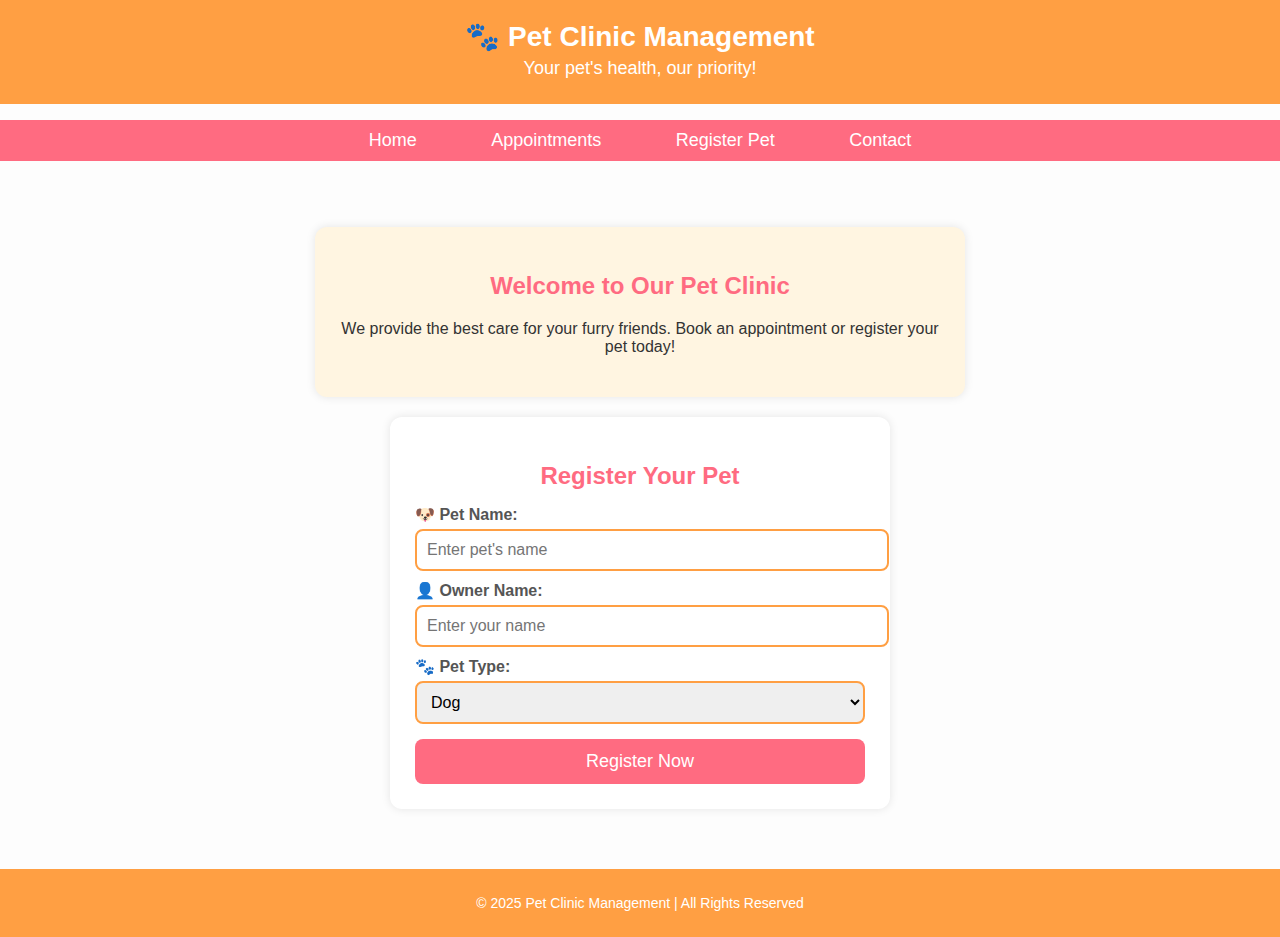
<file: index.html>
<!DOCTYPE html>
<html lang="en">
<head>
    <meta charset="UTF-8">
    <meta name="viewport" content="width=device-width, initial-scale=1.0">
    <title>Pet Clinic Management</title>
    <link rel="stylesheet" href="style.css">
</head>
<body>

    <header>
        <h1>🐾 Pet Clinic Management</h1>
        <p>Your pet's health, our priority!</p>
    </header>

    <nav>
        <ul>
            <li><a href="dashboard.html">Home</a></li>
            <li><a href="#">Appointments</a></li>
            <li><a href="#">Register Pet</a></li>
            <li><a href="#">Contact</a></li>
        </ul>
    </nav>

    <main>
        <section class="welcome">
            <h2>Welcome to Our Pet Clinic</h2>
            <p>We provide the best care for your furry friends. Book an appointment or register your pet today!</p>
        </section>

        <section class="register">
            <h2>Register Your Pet</h2>
            <form>
                <label for="pet-name">🐶 Pet Name:</label>
                <input type="text" id="pet-name" placeholder="Enter pet's name" required>

                <label for="owner-name">👤 Owner Name:</label>
                <input type="text" id="owner-name" placeholder="Enter your name" required>

                <label for="pet-type">🐾 Pet Type:</label>
                <select id="pet-type">
                    <option>Dog</option>
                    <option>Cat</option>
                    <option>Bird</option>
                    <option>Other</option>
                </select>

                <button type="submit">Register Now</button>
            </form>
        </section>
    </main>

    <footer>
        <p>&copy; 2025 Pet Clinic Management | All Rights Reserved</p>
    </footer>

</body>
</html>
</file>
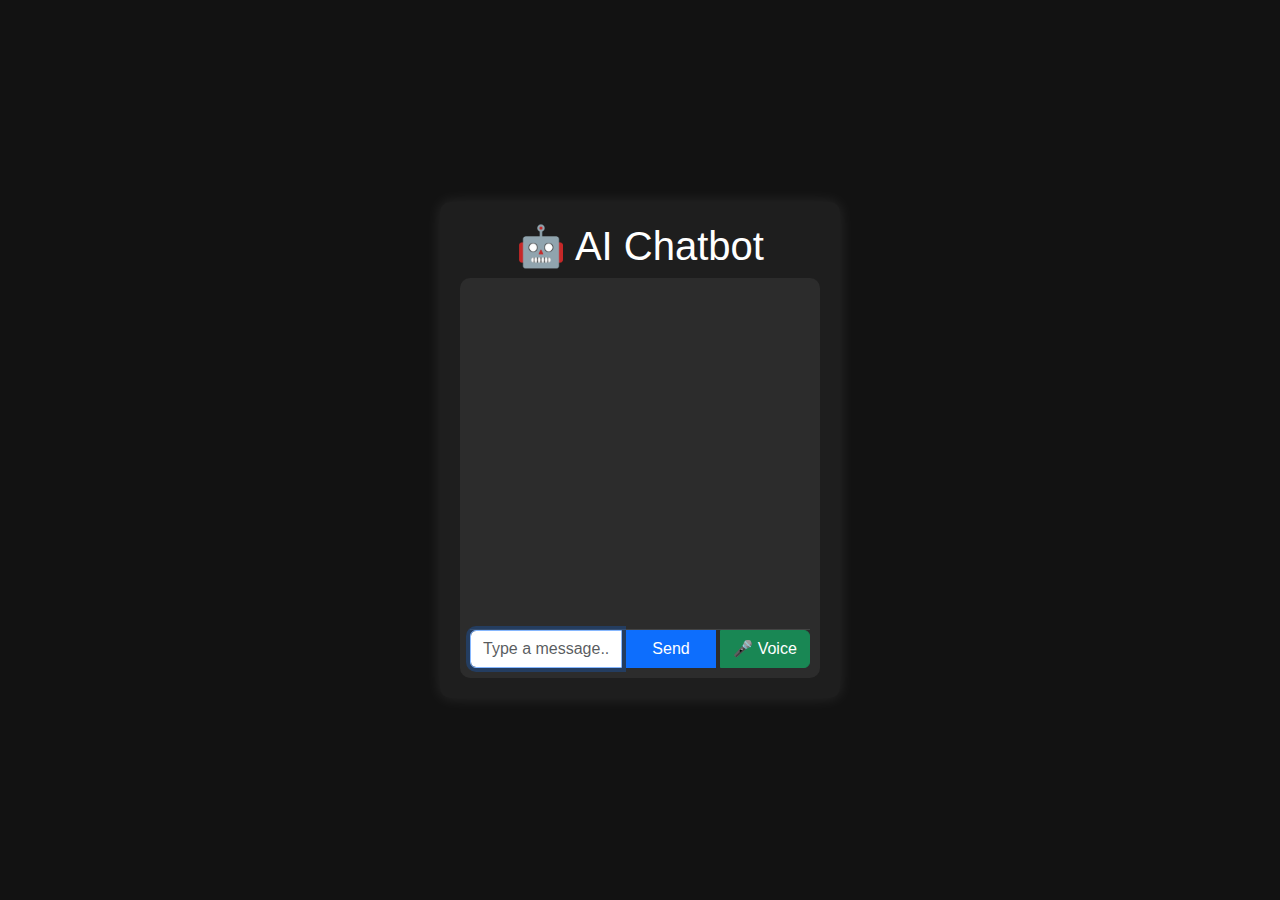
<file: aichat.html>
<!DOCTYPE html>
<html lang="en">
<head>
    <meta charset="UTF-8">
    <meta name="viewport" content="width=device-width, initial-scale=1.0">
    <title>AI Chatbot</title>
    <link rel="stylesheet" href="https://cdn.jsdelivr.net/npm/bootstrap@5.3.0/dist/css/bootstrap.min.css">
    <link rel="stylesheet" href="aichat.css">
</head>
<body>

    <div class="chat-container">
        <h1 class="text-center">🤖 AI Chatbot</h1>
        <div class="chat-box">
            <div id="chat-window"></div>
            <div class="typing-indicator" id="typing-indicator">🤖 Chatbot is typing...</div>
            <div class="input-group">
                <input type="text" id="user-input" class="form-control" placeholder="Type a message..." autofocus>
                <button class="btn btn-primary" id="send-btn">Send</button>
                <button class="btn btn-success" id="voice-btn">🎤 Voice</button>
            </div>
        </div>
    </div>

    <script src="aichat.js"></script>
</body>
</html>
</file>
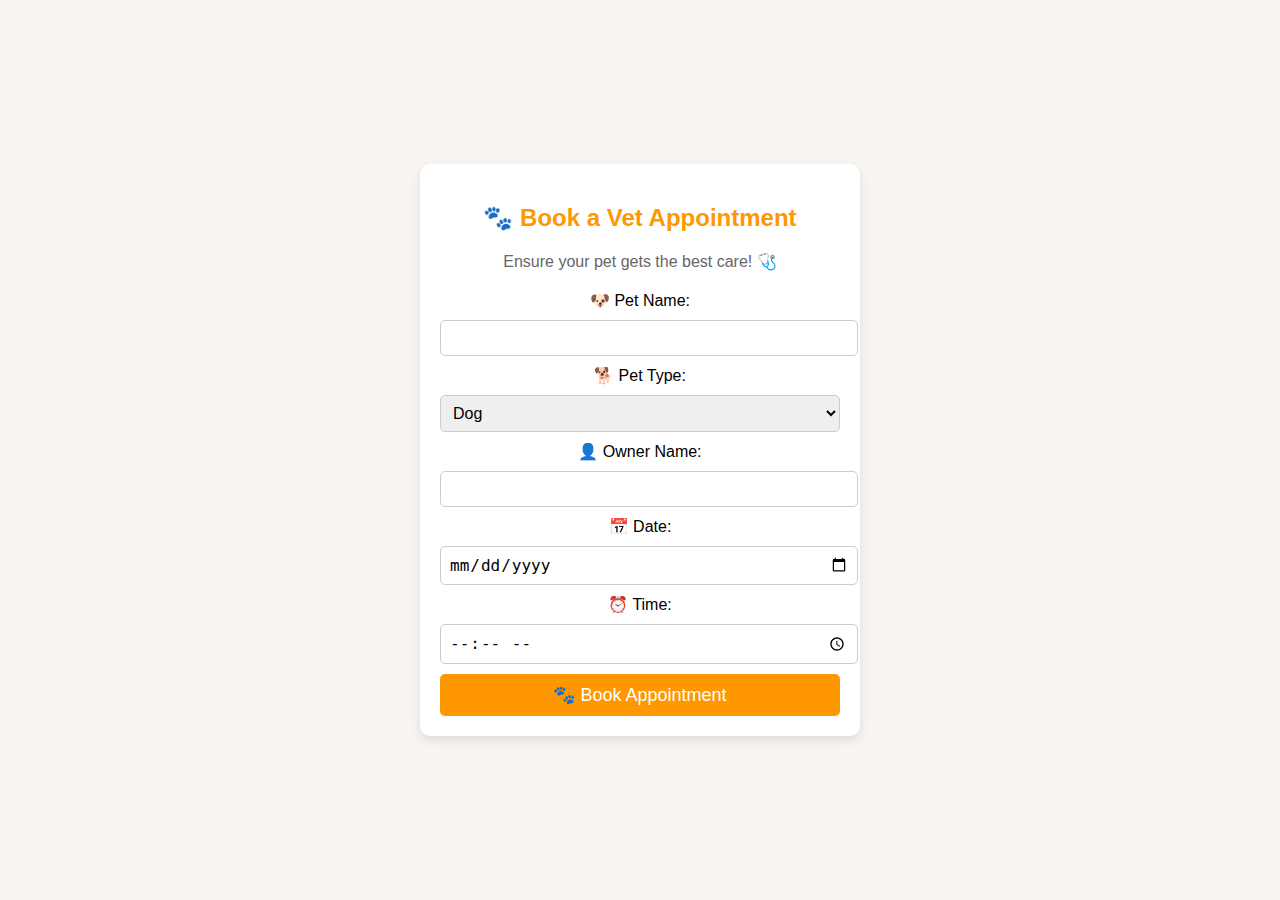
<file: booking.html>
<!DOCTYPE html>
<html lang="en">
<head>
    <meta charset="UTF-8">
    <meta name="viewport" content="width=device-width, initial-scale=1.0">
    <title>Book a Pet Checkup</title>
    <link rel="stylesheet" href="booking.css">
</head>
<body>

    <div class="container booking-container">
        <h2 class="title">🐾 Book a Vet Appointment</h2>
        <p class="subtitle">Ensure your pet gets the best care! 🩺</p>

        <form id="appointmentForm">
            <label for="petName">🐶 Pet Name:</label>
            <input type="text" id="petName" required>

            <label for="petType">🐕 Pet Type:</label>
            <select id="petType" required>
                <option value="Dog">Dog</option>
                <option value="Cat">Cat</option>
                <option value="Bird">Bird</option>
                <option value="Other">Other</option>
            </select>

            <label for="ownerName">👤 Owner Name:</label>
            <input type="text" id="ownerName" required>

            <label for="date">📅 Date:</label>
            <input type="date" id="date" required>

            <label for="time">⏰ Time:</label>
            <input type="time" id="time" required>

            <button type="submit" class="btn-primary">🐾 Book Appointment</button>
        </form>
    </div>

    <div id="confirmationPopup" class="popup">
        <div class="popup-content">
            <h3>✅ Appointment Confirmed!</h3>
            <p id="confirmationDetails"></p>
            <button onclick="closePopup()">OK</button>
        </div>
    </div>

    <script src="booking.js"></script>

</body>
</html>
</file>
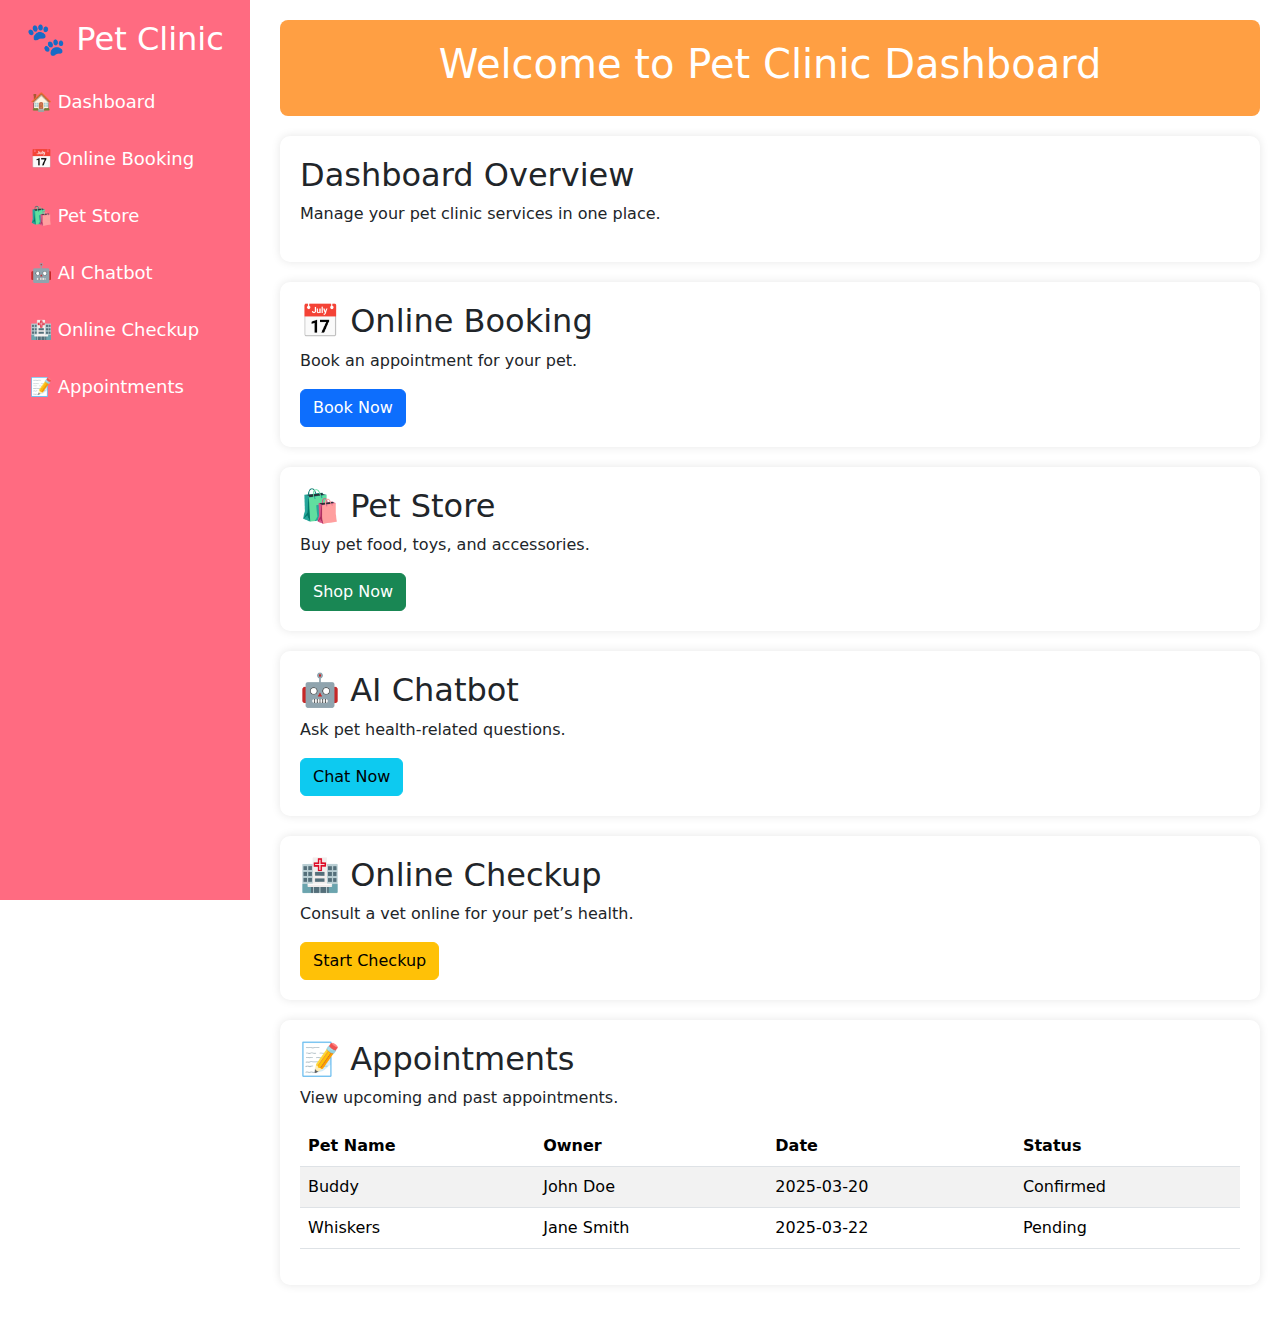
<file: dashboard.html>
<!DOCTYPE html>
<html lang="en">
<head>
    <meta charset="UTF-8">
    <meta name="viewport" content="width=device-width, initial-scale=1.0">
    <title>Pet Clinic Dashboard</title>
    <link rel="stylesheet" href="https://cdn.jsdelivr.net/npm/bootstrap@5.3.0/dist/css/bootstrap.min.css">
    <link rel="stylesheet" href="dashboard.css">
</head>
<body>

    <!-- Sidebar -->
    <div class="sidebar">
        <h2>🐾 Pet Clinic</h2>
        <ul>
            <li><a href="index.html">🏠 Dashboard</a></li>
            <li><a href="/online bookingg/booking.html">📅 Online Booking</a></li>
            <li><a href="/petstore/petstore.html">🛍️ Pet Store</a></li>
            <li><a href="/aichat/aichat.html">🤖 AI Chatbot</a></li>
            <li><a href="/online bookingg/onlinecheck.html">🏥 Online Checkup</a></li>
            <li><a href="/appointment/onlinebooking.html">📝 Appointments</a></li>
        </ul>
    </div>

    <!-- Main Content -->
    <div class="main-content">
        <header>
            <h1>Welcome to Pet Clinic Dashboard</h1>
        </header>

        <section id="home" class="dashboard-section">
            <h2>Dashboard Overview</h2>
            <p>Manage your pet clinic services in one place.</p>
        </section>

        <section id="booking" class="dashboard-section">
            <h2>📅 Online Booking</h2>
            <p>Book an appointment for your pet.</p>
            <button class="btn btn-primary">Book Now</button>
        </section>

        <section id="store" class="dashboard-section">
            <h2>🛍️ Pet Store</h2>
            <p>Buy pet food, toys, and accessories.</p>
            <button class="btn btn-success">Shop Now</button>
        </section>

        <section id="chatbot" class="dashboard-section">
            <h2>🤖 AI Chatbot</h2>
            <p>Ask pet health-related questions.</p>
            <button class="btn btn-info">Chat Now</button>
        </section>

        <section id="checkup" class="dashboard-section">
            <h2>🏥 Online Checkup</h2>
            <p>Consult a vet online for your pet’s health.</p>
            <button class="btn btn-warning">Start Checkup</button>
        </section>

        <section id="appointments" class="dashboard-section">
            <h2>📝 Appointments</h2>
            <p>View upcoming and past appointments.</p>
            <table class="table table-striped">
                <thead>
                    <tr>
                        <th>Pet Name</th>
                        <th>Owner</th>
                        <th>Date</th>
                        <th>Status</th>
                    </tr>
                </thead>
                <tbody>
                    <tr>
                        <td>Buddy</td>
                        <td>John Doe</td>
                        <td>2025-03-20</td>
                        <td>Confirmed</td>
                    </tr>
                    <tr>
                        <td>Whiskers</td>
                        <td>Jane Smith</td>
                        <td>2025-03-22</td>
                        <td>Pending</td>
                    </tr>
                </tbody>
            </table>
        </section>
    </div>

</body>
</html>
</file>
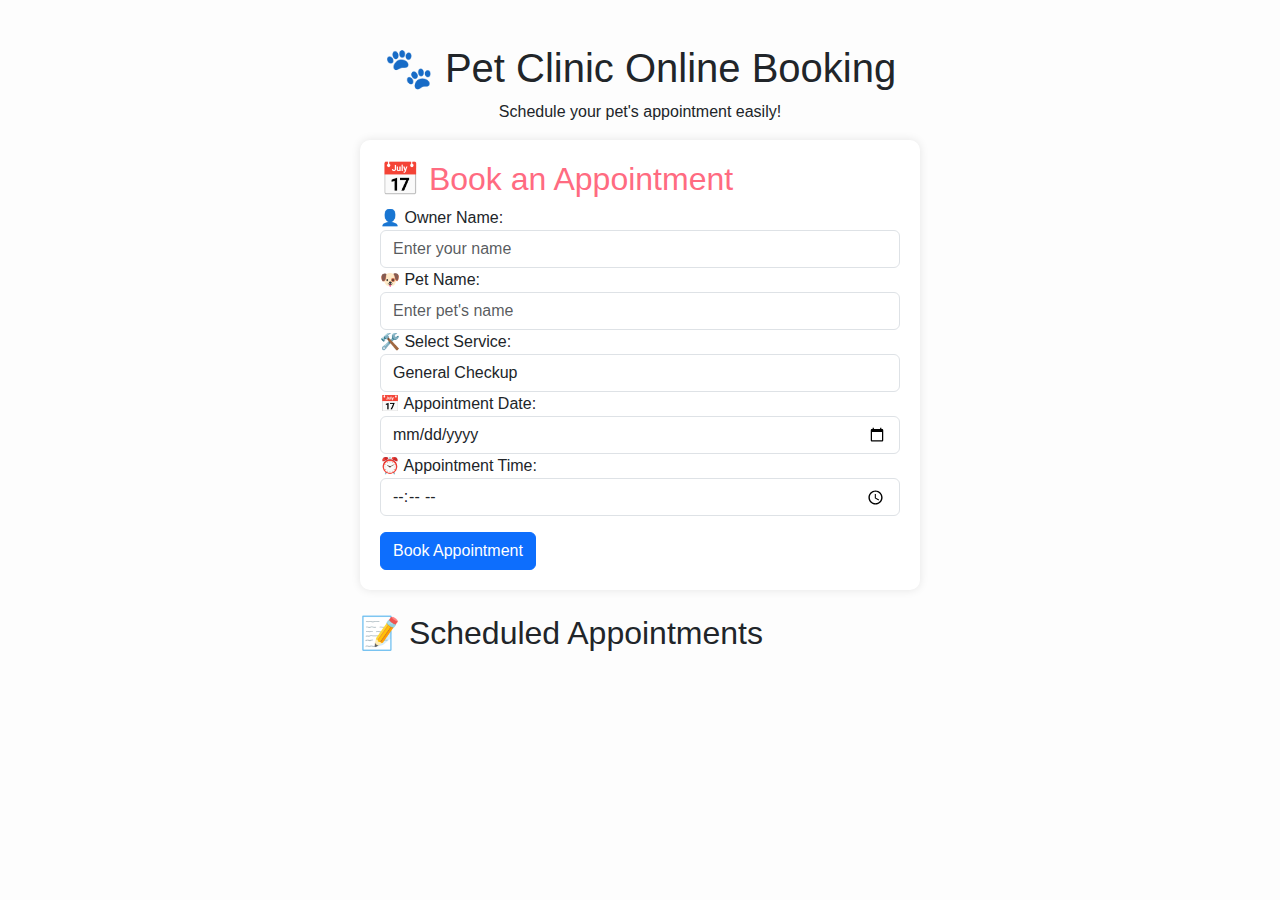
<file: onlinebooking.html>
<!DOCTYPE html>
<html lang="en">
<head>
    <meta charset="UTF-8">
    <meta name="viewport" content="width=device-width, initial-scale=1.0">
    <title>Pet Clinic Online Booking</title>
    <link rel="stylesheet" href="https://cdn.jsdelivr.net/npm/bootstrap@5.3.0/dist/css/bootstrap.min.css">
    <link rel="stylesheet" href="onlinebooking.css">
</head>
<body>

    <div class="container">
        <h1 class="text-center mt-4">🐾 Pet Clinic Online Booking</h1>
        <p class="text-center">Schedule your pet's appointment easily!</p>

        <div class="booking-form">
            <h2>📅 Book an Appointment</h2>
            <form id="bookingForm">
                <label for="owner-name">👤 Owner Name:</label>
                <input type="text" id="owner-name" class="form-control" required placeholder="Enter your name">

                <label for="pet-name">🐶 Pet Name:</label>
                <input type="text" id="pet-name" class="form-control" required placeholder="Enter pet's name">

                <label for="service">🛠️ Select Service:</label>
                <select id="service" class="form-control">
                    <option>General Checkup</option>
                    <option>Vaccination</option>
                    <option>Grooming</option>
                    <option>Surgery Consultation</option>
                </select>

                <label for="date">📅 Appointment Date:</label>
                <input type="date" id="date" class="form-control" required>

                <label for="time">⏰ Appointment Time:</label>
                <input type="time" id="time" class="form-control" required>

                <button type="submit" class="btn btn-primary mt-3">Book Appointment</button>
            </form>
        </div>

        <h2 class="mt-4">📝 Scheduled Appointments</h2>
        <ul id="appointmentsList" class="list-group"></ul>
    </div>

    <script src="online.js"></script>
</body>
</html>
</file>
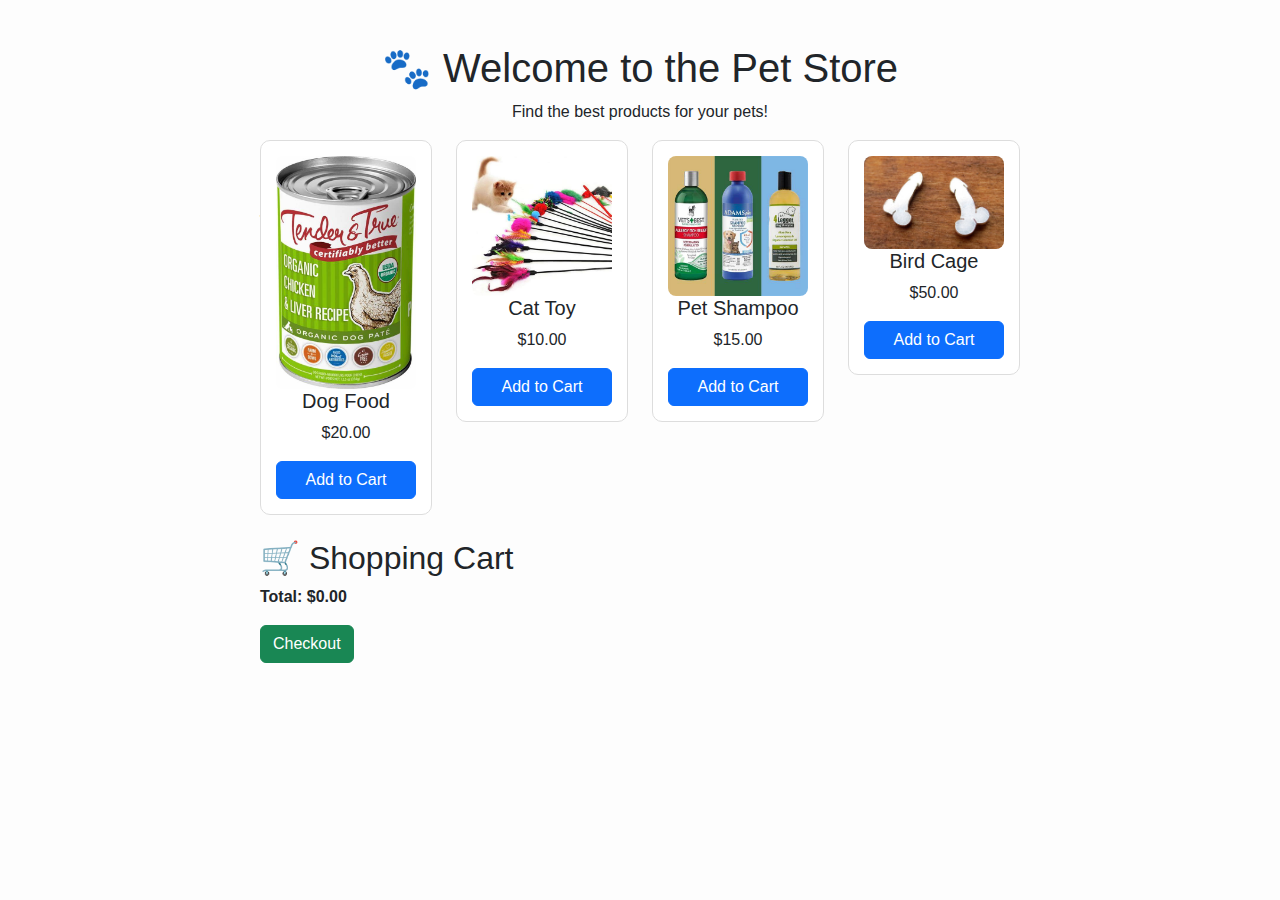
<file: petstore.html>
<!DOCTYPE html>
<html lang="en">
<head>
    <meta charset="UTF-8">
    <meta name="viewport" content="width=device-width, initial-scale=1.0">
    <title>Pet Store</title>
    <link rel="stylesheet" href="https://cdn.jsdelivr.net/npm/bootstrap@5.3.0/dist/css/bootstrap.min.css">
    <link rel="stylesheet" href="petstore.css">
</head>
<body>

    <div class="container">
        <h1 class="text-center mt-4">🐾 Welcome to the Pet Store</h1>
        <p class="text-center">Find the best products for your pets!</p>

        <!-- Product Listings -->
        <div class="row" id="product-list">
            <!-- Products will be added dynamically here -->
        </div>

        <!-- Shopping Cart -->
        <h2 class="mt-4">🛒 Shopping Cart</h2>
        <ul id="cart-list" class="list-group"></ul>
        <p><strong>Total: $<span id="total-price">0.00</span></strong></p>
        <button class="btn btn-success" id="checkout-btn">Checkout</button>
    </div>

    <script src="petstore.js"></script>
</body>
</html>
</file>
<file: style.css>
/* General Styles */
body {
    font-family: 'Poppins', sans-serif;
    margin: 0;
    padding: 0;
    background-color: #fdfdfd;
    color: #333;
}

/* Header */
header {
    background-color: #ff9f43;
    color: white;
    text-align: center;
    padding: 20px 0;
    font-size: 18px;
}

header h1 {
    margin: 0;
    font-size: 28px;
}

header p {
    margin: 5px 0;
}

/* Navigation */
nav ul {
    list-style-type: none;
    padding: 0;
    background-color: #ff6b81;
    text-align: center;
}

nav ul li {
    display: inline;
    margin: 0 20px;
}

nav ul li a {
    color: white;
    text-decoration: none;
    font-size: 18px;
    padding: 10px 15px;
    display: inline-block;
}

nav ul li a:hover {
    background: white;
    color: #ff6b81;
    border-radius: 5px;
}

/* Main Content */
main {
    padding: 30px;
    text-align: center;
}

/* Welcome Section */
.welcome {
    background: #fff5e1;
    padding: 25px;
    margin: 20px auto;
    border-radius: 12px;
    box-shadow: 0px 0px 10px rgba(0, 0, 0, 0.1);
    max-width: 600px;
}

.welcome h2 {
    color: #ff6b81;
}

/* Registration Form */
.register {
    background: white;
    padding: 25px;
    max-width: 450px;
    margin: auto;
    border-radius: 12px;
    box-shadow: 0px 0px 10px rgba(0, 0, 0, 0.1);
}

.register h2 {
    color: #ff6b81;
    margin-bottom: 15px;
}

.register form {
    text-align: left;
}

.register form label {
    display: block;
    margin-top: 10px;
    font-weight: bold;
    color: #555;
}

.register form input, .register form select {
    width: 100%;
    padding: 10px;
    margin-top: 5px;
    border: 2px solid #ff9f43;
    border-radius: 8px;
    font-size: 16px;
}

.register form button {
    margin-top: 15px;
    padding: 12px;
    width: 100%;
    background: #ff6b81;
    color: white;
    border: none;
    border-radius: 8px;
    font-size: 18px;
    cursor: pointer;
}

.register form button:hover {
    background: #e55039;
}

/* Footer */
footer {
    background-color: #ff9f43;
    color: white;
    text-align: center;
    padding: 12px;
    font-size: 14px;
    margin-top: 30px;
}
</file>
<file: aichat.css>
/* Dark Mode Theme */
body {
    background-color: #121212;
    color: #ffffff;
    font-family: 'Arial', sans-serif;
    display: flex;
    justify-content: center;
    align-items: center;
    height: 100vh;
    margin: 0;
}

.chat-container {
    width: 400px;
    background: #1e1e1e;
    padding: 20px;
    border-radius: 10px;
    box-shadow: 0px 0px 15px rgba(255, 255, 255, 0.1);
}

.chat-box {
    height: 400px;
    display: flex;
    flex-direction: column;
    justify-content: space-between;
    background: #2c2c2c;
    border-radius: 10px;
    padding: 10px;
}

#chat-window {
    overflow-y: auto;
    height: 350px;
    padding: 10px;
    border-bottom: 1px solid #444;
}

.message {
    padding: 10px;
    border-radius: 10px;
    margin: 5px 0;
    max-width: 75%;
}

.user-message {
    background: #007bff;
    color: white;
    align-self: flex-end;
    text-align: right;
    border-bottom-right-radius: 0;
}

.bot-message {
    background: #444;
    color: white;
    align-self: flex-start;
    text-align: left;
    border-bottom-left-radius: 0;
    display: flex;
    align-items: center;
}

.bot-message::before {
    content: "🤖 ";
    margin-right: 5px;
}

.typing-indicator {
    display: none;
    font-style: italic;
    color: #ccc;
}

.input-group {
    display: flex;
    gap: 5px;
}

.btn {
    width: 90px;
}
</file>
<file: booking.css>
/* General Styles */
body {
    background-color: #f8f4f0;
    font-family: 'Arial', sans-serif;
    display: flex;
    justify-content: center;
    align-items: center;
    height: 100vh;
    margin: 0;
}

/* Booking Container */
.booking-container {
    background: white;
    padding: 20px;
    border-radius: 10px;
    box-shadow: 0px 4px 10px rgba(0, 0, 0, 0.1);
    text-align: center;
    width: 90%;
    max-width: 400px;
}

.title {
    color: #ff9800;
    font-size: 24px;
    font-weight: bold;
}

.subtitle {
    color: #666;
    font-size: 16px;
    margin-bottom: 20px;
}

/* Form Styling */
form {
    display: flex;
    flex-direction: column;
    gap: 10px;
}

input, select {
    width: 100%;
    padding: 8px;
    border-radius: 5px;
    border: 1px solid #ccc;
    font-size: 16px;
}

.btn-primary {
    background-color: #ff9800;
    color: white;
    padding: 10px;
    font-size: 18px;
    border: none;
    border-radius: 5px;
    cursor: pointer;
}

.btn-primary:hover {
    background-color: #e68900;
}

/* Popup Styles */
.popup {
    display: none;
    position: fixed;
    top: 0;
    left: 0;
    width: 100%;
    height: 100%;
    background: rgba(0, 0, 0, 0.5);
    justify-content: center;
    align-items: center;
}

.popup-content {
    background: white;
    padding: 20px;
    border-radius: 10px;
    text-align: center;
    box-shadow: 0px 4px 10px rgba(0, 0, 0, 0.2);
}

.popup-content button {
    background-color: #ff9800;
    color: white;
    padding: 10px;
    border: none;
    border-radius: 5px;
    font-size: 16px;
    cursor: pointer;
}

.popup-content button:hover {
    background-color: #e68900;
}
</file>
<file: dashboard.css>
/* Sidebar */
.sidebar {
    width: 250px;
    height: 100vh;
    background-color: #ff6b81;
    position: fixed;
    top: 0;
    left: 0;
    padding: 20px;
    color: white;
}

.sidebar h2 {
    text-align: center;
    margin-bottom: 20px;
}

.sidebar ul {
    list-style: none;
    padding: 0;
}

.sidebar ul li {
    padding: 10px;
    margin: 10px 0;
}

.sidebar ul li a {
    text-decoration: none;
    color: white;
    display: block;
    font-size: 18px;
}

.sidebar ul li a:hover {
    background: white;
    color: #ff6b81;
    padding: 10px;
    border-radius: 5px;
}

/* Main Content */
.main-content {
    margin-left: 260px;
    padding: 20px;
}

header {
    background-color: #ff9f43;
    padding: 20px;
    color: white;
    text-align: center;
    border-radius: 8px;
}

.dashboard-section {
    background: white;
    padding: 20px;
    margin: 20px 0;
    border-radius: 10px;
    box-shadow: 0px 0px 10px rgba(0, 0, 0, 0.1);
}
</file>
<file: onlinebooking.css>
body {
    background-color: #fdfdfd;
    font-family: 'Arial', sans-serif;
}

.container {
    max-width: 600px;
    margin: auto;
    padding: 20px;
}

.booking-form {
    background: white;
    padding: 20px;
    border-radius: 10px;
    box-shadow: 0px 0px 10px rgba(0, 0, 0, 0.1);
}

.booking-form h2 {
    color: #ff6b81;
}

.list-group-item {
    display: flex;
    justify-content: space-between;
    align-items: center;
}

.cancel-btn {
    background: red;
    color: white;
    border: none;
    padding: 5px 10px;
    cursor: pointer;
    border-radius: 5px;
}

.cancel-btn:hover {
    background: darkred;
}
</file>
<file: petstore.css>
body {
    background-color: #fdfdfd;
    font-family: 'Arial', sans-serif;
}

.container {
    max-width: 800px;
    margin: auto;
    padding: 20px;
}

.card {
    border: 1px solid #ddd;
    border-radius: 10px;
    padding: 15px;
    text-align: center;
}

.card img {
    max-width: 100%;
    height: auto;
    border-radius: 8px;
}

.list-group-item {
    display: flex;
    justify-content: space-between;
    align-items: center;
}

.remove-btn {
    background: red;
    color: white;
    border: none;
    padding: 5px 10px;
    cursor: pointer;
    border-radius: 5px;
}

.remove-btn:hover {
    background: darkred;
}
</file>
